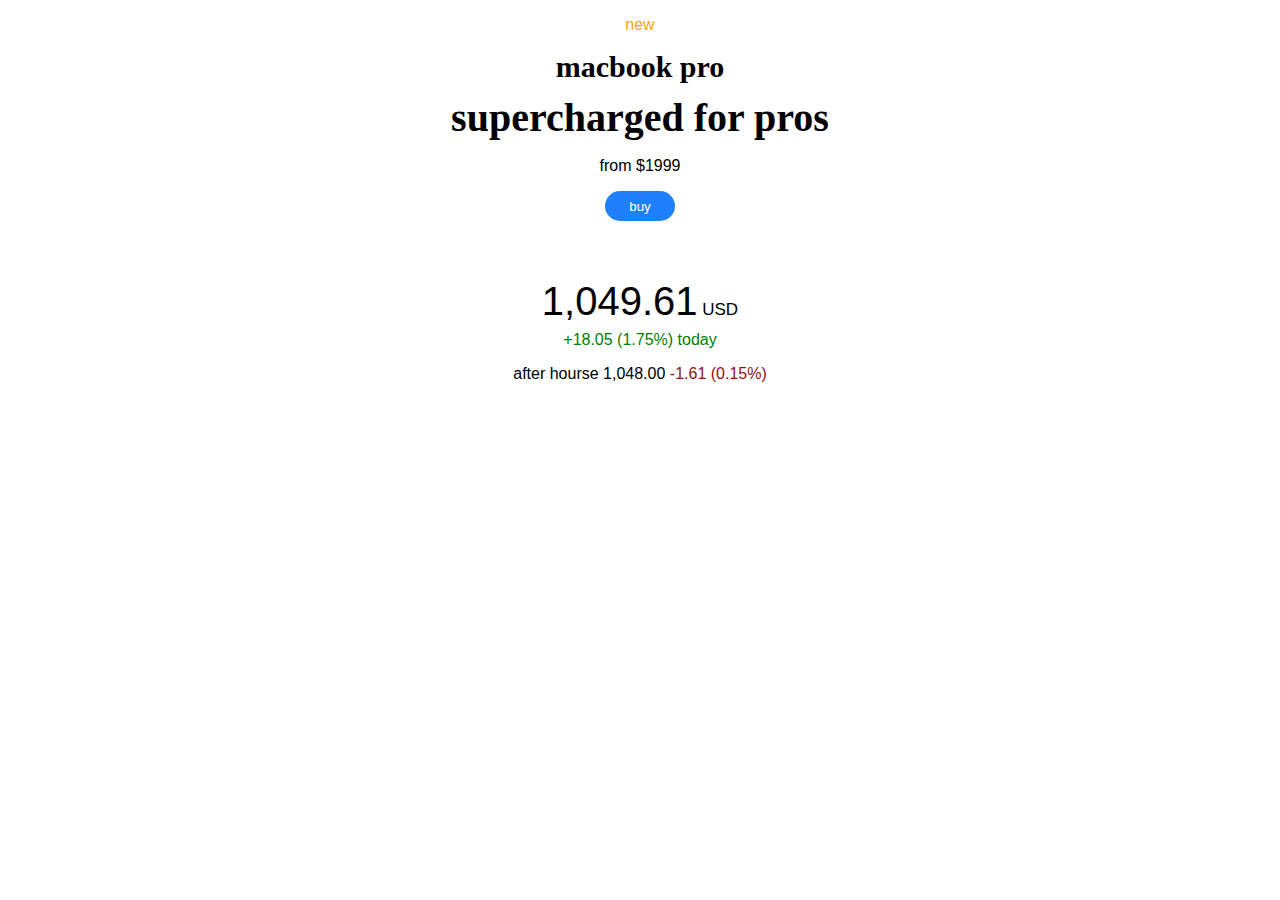
<file: index.html>
<!DOCTYPE html>
<html>
<head>
  <link rel="stylesheet" href="style.css">
  <title>www.amin-yusefi.com</title>
  <meta charset="utf-8">
</head>
<body>
  <p>new</p>
  <h2><b>macbook pro</b></h2>
  <h1><strong>supercharged for pros</strong></h1>
  <p class="s">from $1999</p>
  <button>buy</button>
  <br>
  <p class="obi">1,049.61<span class="lok"> USD</span></p>
  <P class="root">+18.05 (1.75%) today</P>
  <p class="you">after hourse 1,048.00<span class="pori"> -1.61 (0.15%)</span></p>
</body>
</html
</file>
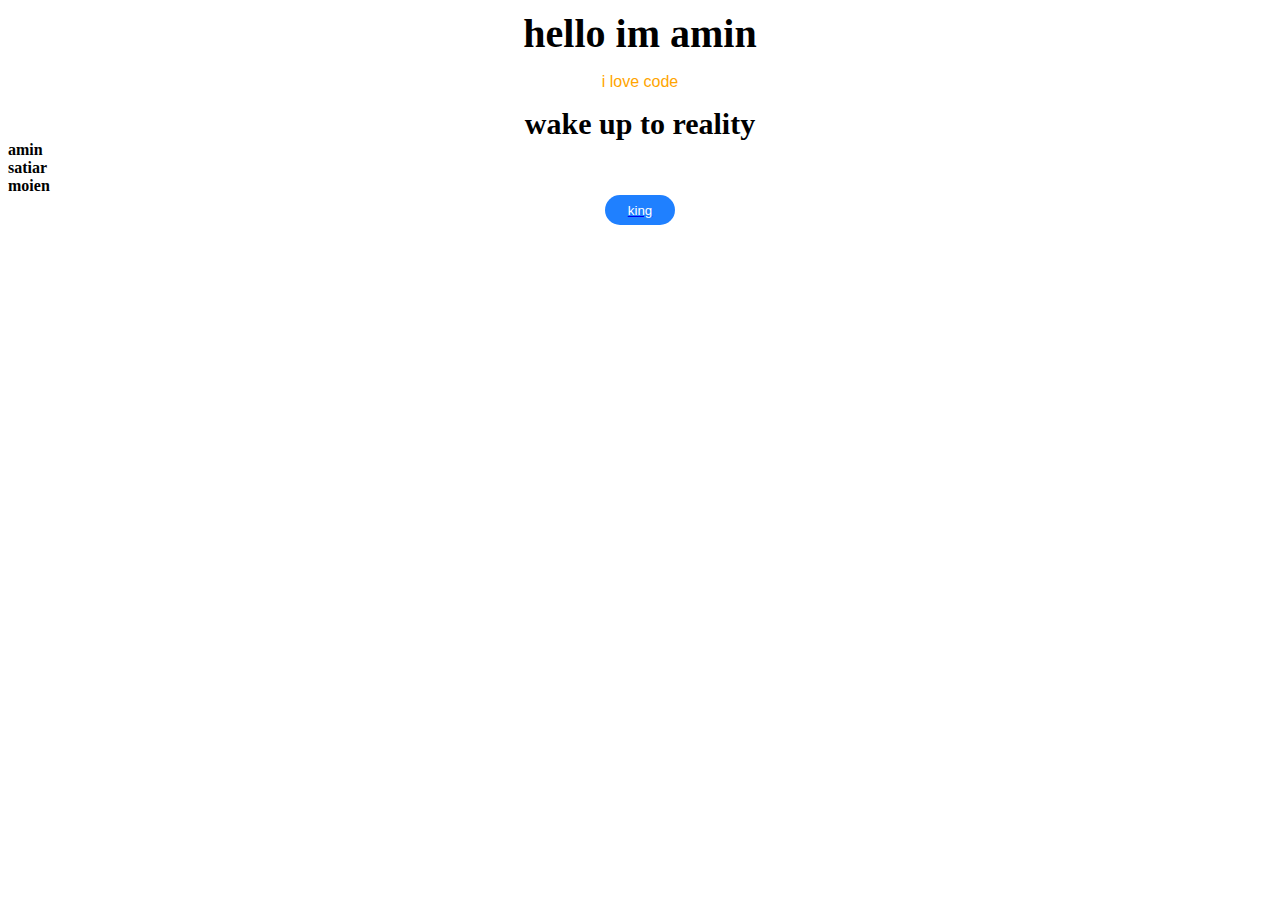
<file: website.html>
<!DOCTYPE html>
<html>
    <head>
        <link rel="stylesheet" href="style.css">
        <title>www.amin-yusefi.com</title>
        <link rel="preconnect" href="https://fonts.googleapis.com">
<link rel="preconnect" href="https://fonts.gstatic.com" crossorigin>
<link href="https://fonts.googleapis.com/css2?family=Single+Day&display=swap" rel="stylesheet">
    </head>
    <body>
        <h1 id="math">hello im amin</h1>
        <p>i love code</p>
        <h2>wake up to reality</h2> 
        <li><strong>amin</strong></li>
        <li><strong>satiar</strong></li>
        <li><strong>moien</strong></li>
        <a href="https://mimo.org/web/219/section/0"><button id="text">king</button></a>
        <script src="script.js"></script>
    </body>
</html>
</file>
<file: style.css>
p {
    text-align: center;
    font-family: Arial, Helvetica, sans-serif;
    color: orange;
    font-weight: 100px;
}

h2 {
    margin-top: 10px;
    font-size: 30px;
    text-align: center;
    margin-bottom: 0px;
}

h1 {
    text-align: center;
    font-weight: bold;
    font-size: 40px;
    margin-top: 10px;
    margin-bottom: 10px;
}

.s {
    color: black;
}

button {
    width: 70px;
    margin-left: auto;
    margin-right: auto;
    display: block;
    background-color: rgba(0, 110, 255, 0.877);
    border-radius: 30px;
    height: 30px;
    padding-left: 20px;
    padding-right: 20px;
    color: white;
    border: none;
    transition: 1s;
}

button:hover {
    opacity: 0.9;
    box-shadow: 10px 5px 10px #0059ff;
}

.obi {
    color: black;
    font-family: Arial, Helvetica, sans-serif;
    font-size: 40px;
    margin-bottom: 7px;
}

.lok {
    font-size: 17px;
}

.root {
    color: green;
    margin-top: 0px;
}

.you {
    color: black;
}

.pori {
    color: rgb(150, 15, 15);
}

button:active {
    opacity: 0.5;
}
</file>
